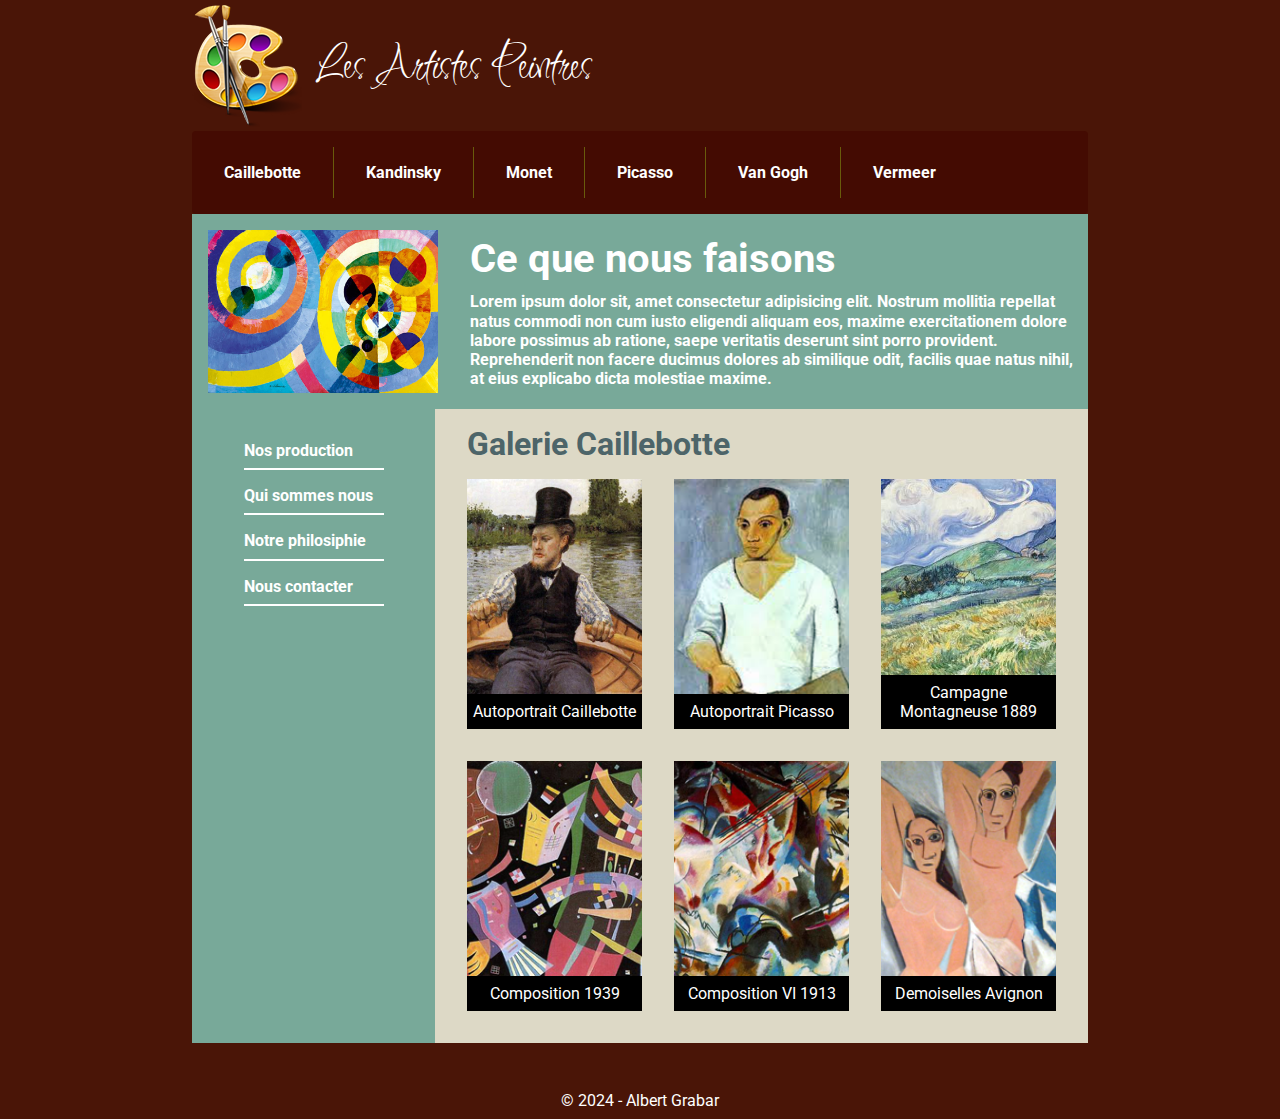
<file: index.html>
<!DOCTYPE html>
<html lang="en">
<head>
    <meta charset="UTF-8">
    <meta name="viewport" content="width=device-width, initial-scale=1.0">
    <meta name="description" content="Correction Atelier — Веб-страница">
    
   
    <link rel="preconnect" href="https://fonts.googleapis.com">
    <link rel="preconnect" href="https://fonts.gstatic.com" crossorigin>
    <link href="https://fonts.googleapis.com/css2?family=Inspiration&family=Roboto:ital,wght@0,100;0,300;0,400;0,500;0,700;0,900;1,100;1,300;1,400;1,500;1,700;1,900&display=swap" rel="stylesheet">

 
    <link rel="stylesheet" href="https://cdnjs.cloudflare.com/ajax/libs/font-awesome/6.7.1/css/all.min.css">

  
    <link rel="stylesheet" href="css/style.css">
    <title>Correction Atelier</title>
</head>
<body>
    <script src="scripts/pages/index.js" type="module"></script>
</body>
</html>
</file>
<file: css/style.css>
@import url(reset.css);
html, body {
    font-size: 16px;
    font-family: "Roboto", sans-serif;
    font-weight: 400;
    font-style: normal;
    background-color: #4a1507;
}

.container {
    width: 70%;
    margin: 0 auto;
}

.header__logo {
    display: flex;
    align-items: center;
    gap: 1rem;
    padding: 1rem O;
}

.header__title {
    font-family: "Inspiration", cursive;
    font-size: 3rem;
    font-weight: 500;
    color: #fff;
}

.nav{
    background-color: #440b02;
    padding: 1rem 0;
    margin-bottom: 1 rem;
    border-radius: 0.25rem;
}

.nav__list{
    display: flex;
    align-items: center;
    flex-wrap: wrap;
}

.nav__link:active {
    color: #d03001; 
}

.nav__item{
    padding: 1rem 2rem;
}

.nav__link{
    color: #fff;
    text-decoration: none;
    font-weight: bold;
}

.nav__link:hover, .galery__nav__link:hover{
    color: #d03001;
}


.nav__item:not(:last-child){
    border-right: 1px solid rgb(105, 91, 11);
}

.main{
    background-color: #78a999;
    /* min-height: 800px; */
}

.banner{
    width: 230px;
}

.main__presentation{
    display: flex;
    align-items: center;
    padding: 1rem 0.25rem 1rem 1rem;
    gap: 2rem;
}

.presentation__content{
    display: flex;
    flex-direction: column;
    justify-content: space-around;
    align-self: stretch;
}

.presentation__title{
    color: #fff;
    font-size: 2.5rem;
    font-weight: bold;
}

.presentation__text{
    color: #fff;
    font-weight: bold;
}

.galery{
    display: flex;  
}

.galery__nav{
    width: calc(230px + 2rem);
}

.galery__nav__list{
    display: flex;
    flex-direction: column;
    justify-content: center;
    align-items: center;
    gap: 1rem;
    padding-top: 2rem;
}

.galery__nav__item{
    width: 140px;
    padding-bottom: 0.5rem;
    border-bottom: 2px solid #fff;
}

.galery__nav__link{
    color: #fff;
    text-decoration: none;
    font-weight: bold;  
}

.peinture{
    background-color: rgb(221, 217, 198);
    width: calc(100% - (230px + 2rem));
    padding: 1rem 2rem 2rem 2rem;
    overflow: hidden;
}


.peinture__title{
    color: #4d6569;
    font-size: 2rem;
    font-weight: bold;
}

.peinture__content{
    margin-top: 1rem;
    display: grid;
    grid-template-columns: repeat(3, 1fr);
    gap: 2rem;
}

.peinture__picture{
    width: 100%;
    height: 100%;
    object-fit: cover;
    cursor: pointer;
}

.card{
    height: 250px;
    position: relative;
}

.card__legend{
    position: absolute;
    background-color: #000;
    padding: 0.5rem 0;
    width: 100%;
    left: 0;
    bottom: 0;
    text-align: center;
    color: #fff;
}

.footer {
    padding-top: 3rem;
}

.active {
    color: #d03001;
}
.copyright{
    color: #fff;
    text-align: center;
    font-weight: 0.5rem;
    padding-bottom: 0.5rem;
}

.icone__burger{
    font-size: 2rem;
    border: 2px solid #fff;
    border-radius: 0.25rem;
    padding: 0.25rem;
    color: #fff;
    cursor: pointer;
    display: none;
}

.animationBounce{
    animation: bounce forwards 1s;
}

.lightbox {
    position: fixed;
    top: 0;
    left: 0;
    width: 100%;
    height: 100%;
    background-color: rgba(0, 0, 0, 0.8);
    display: none;
    justify-content: center;
    align-items: center;
    z-index: 9999;
}

.lightbox__content {
    position: relative;
    max-width: 80%;
    max-height: 80%;
}

.lightbox__image {
    width: 100%;
    height: auto;
}

.lightbox__close {
    position: fixed;
    top: 10px; /* Расстояние от верхнего края */
    right: 10px; /* Расстояние от правого края */
    background-color: transparent;
    border: none;
    color: white;
    font-size: 2rem;
    cursor: pointer;
}

.lightbox.open {
    display: flex;
}

.lightbox__nav {
    position: absolute;
    top: 50%;
    transform: translateY(-50%);
    background-color: rgba(0, 0, 0, 0.5);
    color: white;
    border: none;
    font-size: 2rem;
    padding: 0.5rem 1rem;
    cursor: pointer;
    z-index: 10;
}

.lightbox__prev {
    left: -150px;
}

.lightbox__next {
    right: -150px;
}

.lightbox__nav:hover {
    background-color: rgba(255, 255, 255, 0.5);
    color: black;
}
@keyframes bounce {
    0%{
        transform: translateY(-1000px);
    }
    20%{
       transform: translateY(0); 
    }
    40%{
        transform: translateY(60px);
    }
    60%{
        transform: translateY(0);
    }
    80%{
       transform: translateY(30px); 
    }
    100%{
        transform: translateY(0);
    }
}

@media screen and (max-width: 1024px) {
    .container{
        width: 85%;
    }

    .peinture__content{
        grid-template-columns: repeat(2, 1fr);
    }

    .nav__item{
       padding: 1rem;
    }
}

@media screen and (max-width: 768px) {
    .container{
        width: 95%;
    }

    .peinture__content{
        grid-template-columns: repeat(1, 1fr);
    }

    .nav {
        display: none;
        flex-direction: column;
        align-items: flex-start;
    }
    .icone__burger {
        display: none;
    }

    .nav__list{ 
        flex-direction: column;
        align-items: flex-start;
    }

    .nav__item{
        border-right: 0 !important;
    }

    .banner{
        display: none;
    }
    .galery{
        flex-direction: column;
    }
    
    .galery__nav{
        width: 100%;
    }

    .galery__nav__list{
        align-items: flex-start;
        padding: 1rem;
        margin-bottom: 1rem;
    }

    .galery__nav__item{
        width: 100%;
    }

    .peinture{
        width: calc(100% - 4rem);
    }

    .icone__burger{
        display: inline-block;
    }

    .nav.active {
        display: flex; 
    }

    .icone__burger {
        font-size: 2rem;
        border: 2px solid #fff;
        border-radius: 0.25rem;
        padding: 0.25rem;
        color: #fff;
        cursor: pointer;
        display: inline-block;
    }
}
</file>
